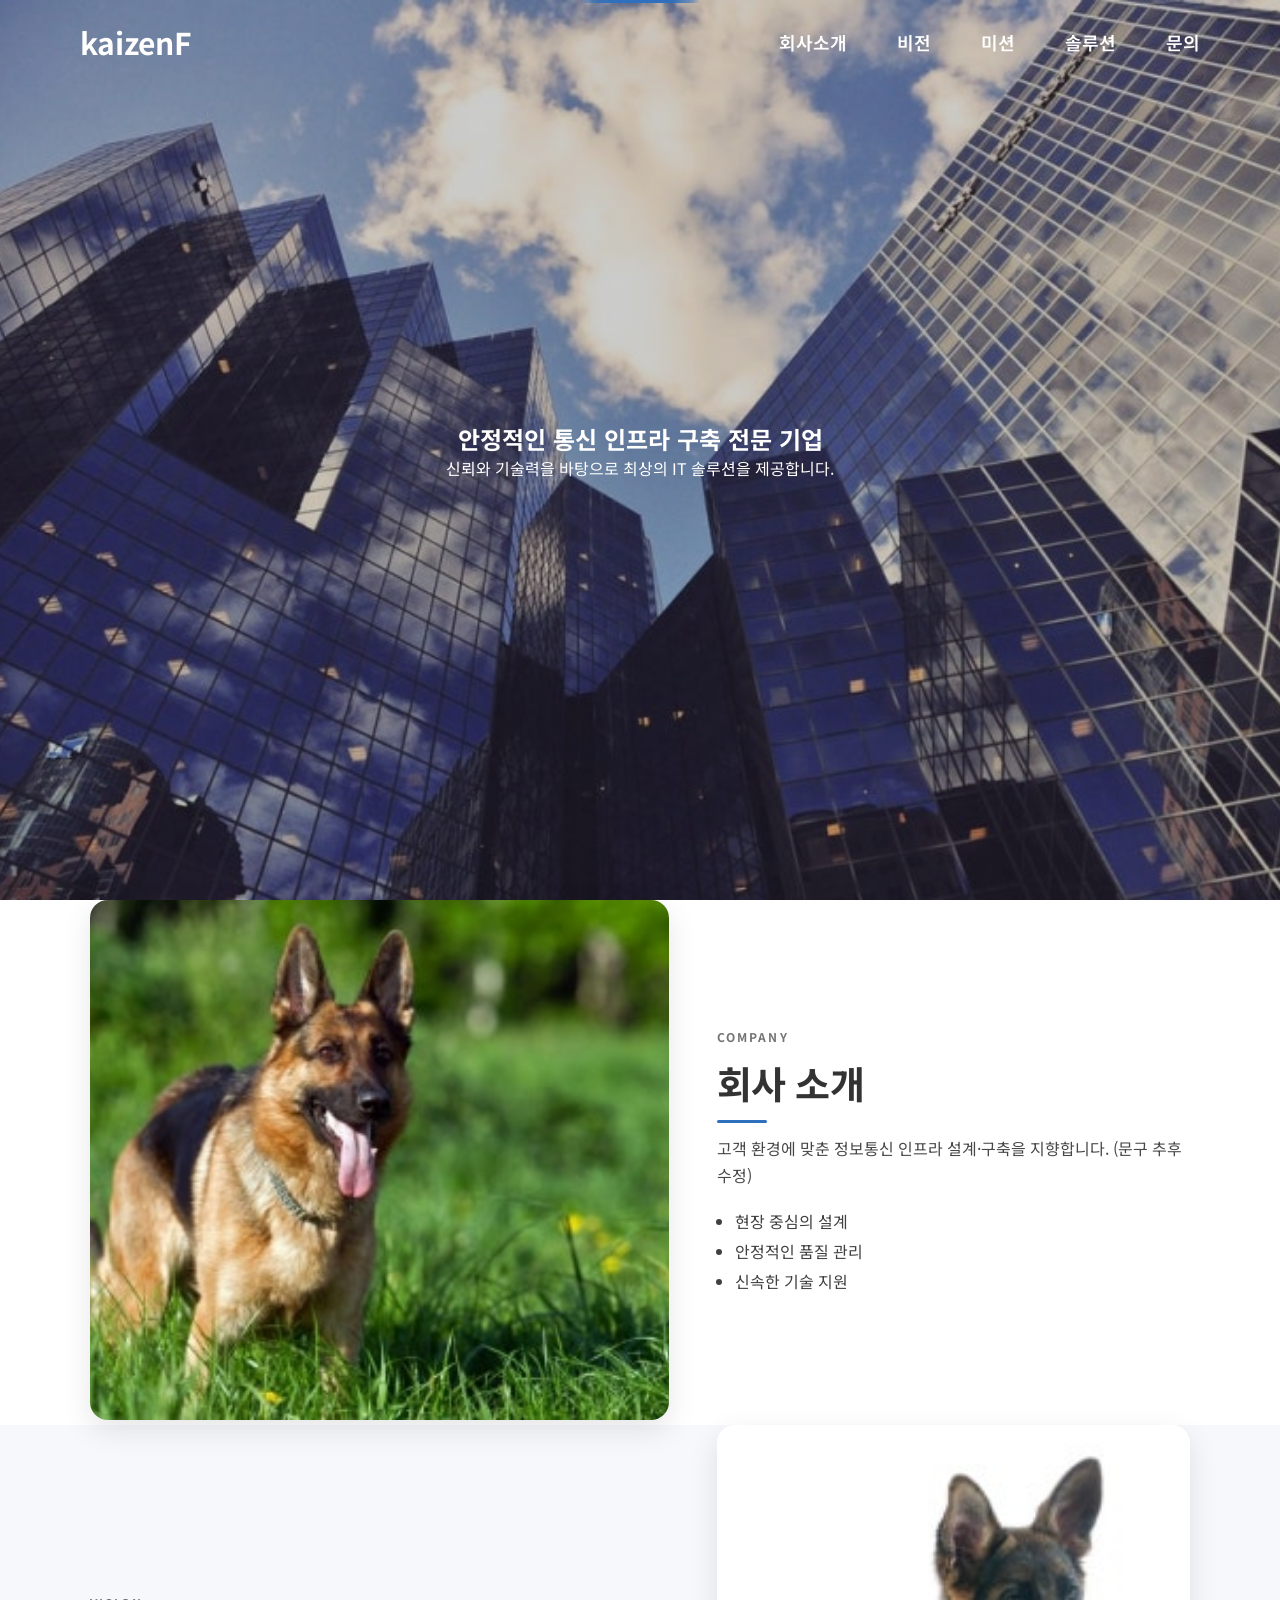
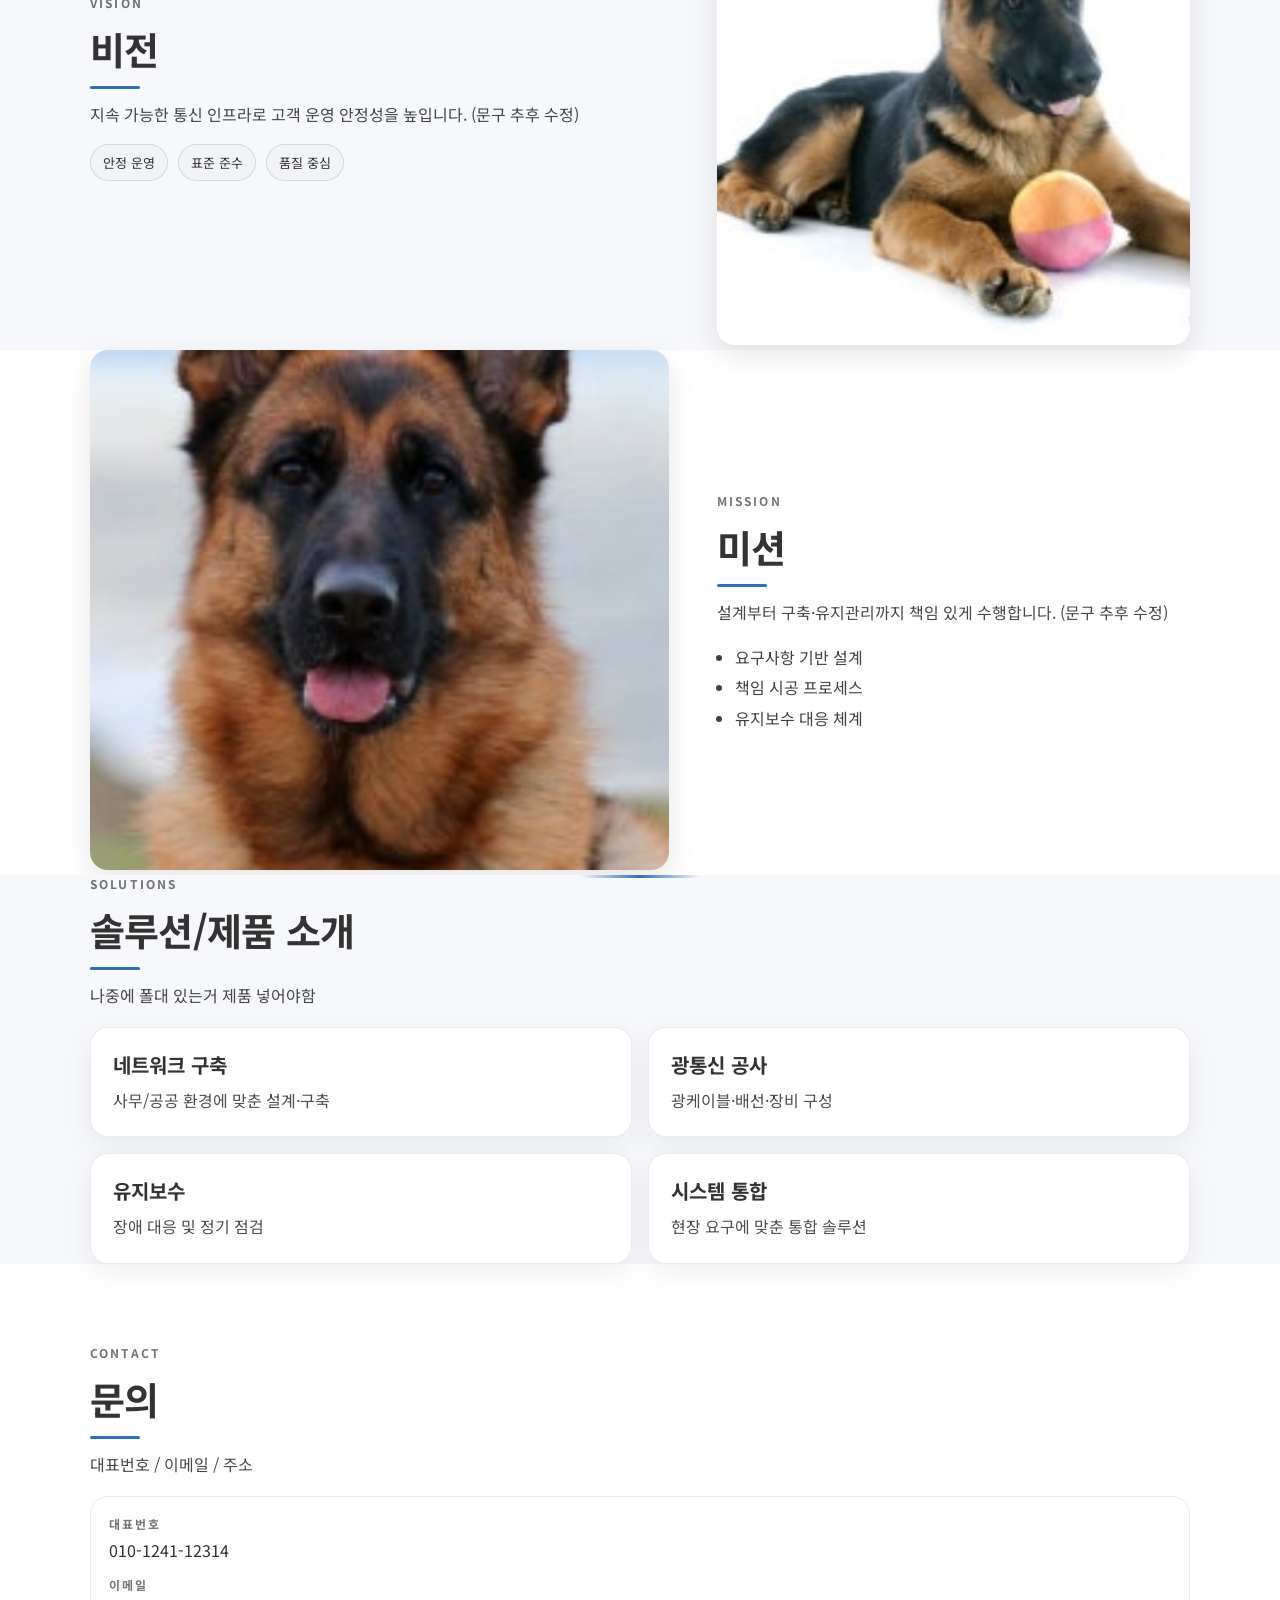
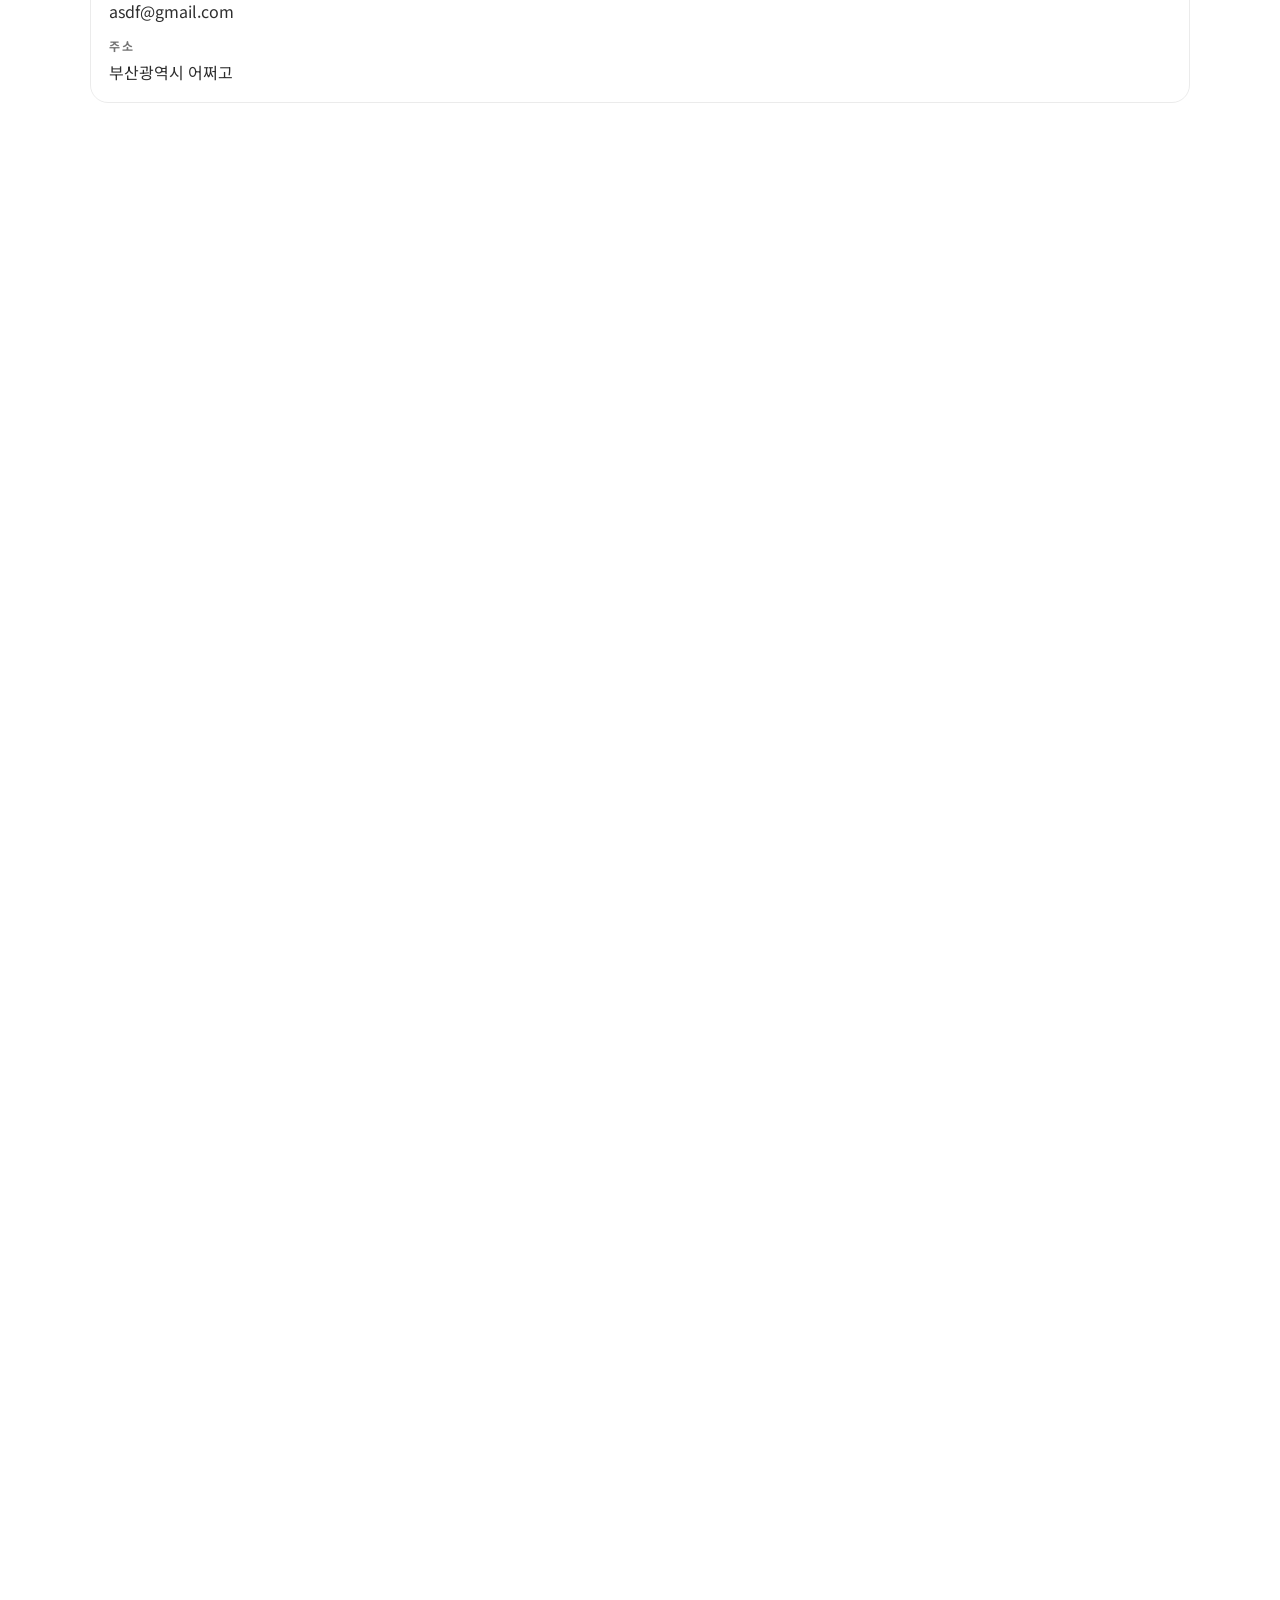
<file: Index.html>
<!DOCTYPE html>
<html lang="ko">
<head>
  <meta charset="UTF-8" />
  <meta name="viewport" content="width=device-width, initial-scale=1.0" />
  <title>Company_page</title>

  <link href="https://fonts.googleapis.com/css2?family=Noto+Sans+KR:wght@300;400;500;700&display=swap" rel="stylesheet">
  <link rel="stylesheet" href="/css/style.css" />
  <link rel="stylesheet" href="/css/responsive.css" />
</head>

<body>

<header>
  <div class="logo">kaizenF</div>

  <nav>
    <ul class="nav-menu">
      <li><a href="#about-1">회사소개</a></li>
      <li><a href="#about-2">비전</a></li>
      <li><a href="#about-3">미션</a></li>
      <li><a href="#products">솔루션</a></li>
      <li><a href="#contact">문의</a></li>
    </ul>

    <div class="hamburger" aria-label="메뉴 열기" role="button" tabindex="0">☰</div>
  </nav>
</header>

<!-- ✅ Dot Navigation -->
<div class="dot-nav">
  <span data-section="hero" class="active"></span>
  <span data-section="about-1"></span>
  <span data-section="about-2"></span>
  <span data-section="about-3"></span>
  <span data-section="products"></span>
  <span data-section="contact"></span>
</div>

<!-- ✅ HERO: 기존 .hero 디자인 유지 (banner.jpg 그대로) -->
<section class="hero" id="hero">
  <div class="hero-content">
    <h1>안정적인 통신 인프라 구축 전문 기업</h1>
    <p>신뢰와 기술력을 바탕으로 최상의 IT 솔루션을 제공합니다.</p>
  </div>
</section>

<!-- ✅ ABOUT 1 -->
<section class="about-section" id="about-1">
  <div class="about-wrap reveal">
    <div class="about-img">
      <img src="/images/a.jpg" alt="회사 소개 이미지"> <!-- 나중에 변경 -->
    </div>
    <div class="about-text">
      <p class="about-kicker">COMPANY</p>
      <h2>회사 소개</h2>
      <p class="about-desc">
        고객 환경에 맞춘 정보통신 인프라 설계·구축을 지향합니다. (문구 추후 수정)
      </p>
      <ul>
        <li>현장 중심의 설계</li>
        <li>안정적인 품질 관리</li>
        <li>신속한 기술 지원</li>
      </ul>
    </div>
  </div>
</section>

<!-- ✅ ABOUT 2 (좌우 반전) -->
<section class="about-section" id="about-2">
  <div class="about-wrap reverse reveal">
    <div class="about-img">
      <img src="/images/b.jpg" alt="비전 이미지"> <!-- 나중에 변경 -->
    </div>
    <div class="about-text">
      <p class="about-kicker">VISION</p>
      <h2>비전</h2>
      <p class="about-desc">
        지속 가능한 통신 인프라로 고객 운영 안정성을 높입니다. (문구 추후 수정)
      </p>
      <div class="about-chips">
        <span>안정 운영</span>
        <span>표준 준수</span>
        <span>품질 중심</span>
      </div>
    </div>
  </div>
</section>

<!-- ✅ ABOUT 3 -->
<section class="about-section" id="about-3">
  <div class="about-wrap reveal">
    <div class="about-img">
      <img src="/images/c.jpg" alt="미션 이미지"> <!-- 나중에 변경 -->
    </div>
    <div class="about-text">
      <p class="about-kicker">MISSION</p>
      <h2>미션</h2>
      <p class="about-desc">
        설계부터 구축·유지관리까지 책임 있게 수행합니다. (문구 추후 수정)
      </p>
      <ul>
        <li>요구사항 기반 설계</li>
        <li>책임 시공 프로세스</li>
        <li>유지보수 대응 체계</li>
      </ul>
    </div>
  </div>
</section>

<!-- ✅ PRODUCTS -->
<section class="products-section" id="products">
  <div class="products-wrap reveal">
    <p class="about-kicker">SOLUTIONS</p>
    <h2>솔루션/제품 소개</h2>
    <p class="about-desc">나중에 폴대 있는거 제품 넣어야함</p>

    <div class="product-grid">
      <article class="product-card">
        <h3>네트워크 구축</h3>
        <p>사무/공공 환경에 맞춘 설계·구축</p>
      </article>

      <article class="product-card">
        <h3>광통신 공사</h3>
        <p>광케이블·배선·장비 구성</p>
      </article>

      <article class="product-card">
        <h3>유지보수</h3>
        <p>장애 대응 및 정기 점검</p>
      </article>

      <article class="product-card">
        <h3>시스템 통합</h3>
        <p>현장 요구에 맞춘 통합 솔루션</p>
      </article>
    </div>
  </div>
</section>

<!-- ✅ CONTACT -->
<section class="contact-section" id="contact">
  <div class="contact-wrap reveal">
    <p class="about-kicker">CONTACT</p>
    <h2>문의</h2>
    <p class="about-desc">대표번호 / 이메일 / 주소</p>

    <div class="contact-box">
      <div>
        <div class="label">대표번호</div>
        <div class="value">010-1241-12314</div>
      </div>
      <div>
        <div class="label">이메일</div>
        <div class="value">asdf@gmail.com</div>
      </div>
      <div>
        <div class="label">주소</div>
        <div class="value">부산광역시 어쩌고</div>
      </div>
    </div>
  </div>
</section>

<script type="module" src="/js/script.js"></script>
</body>
</html>
</file>
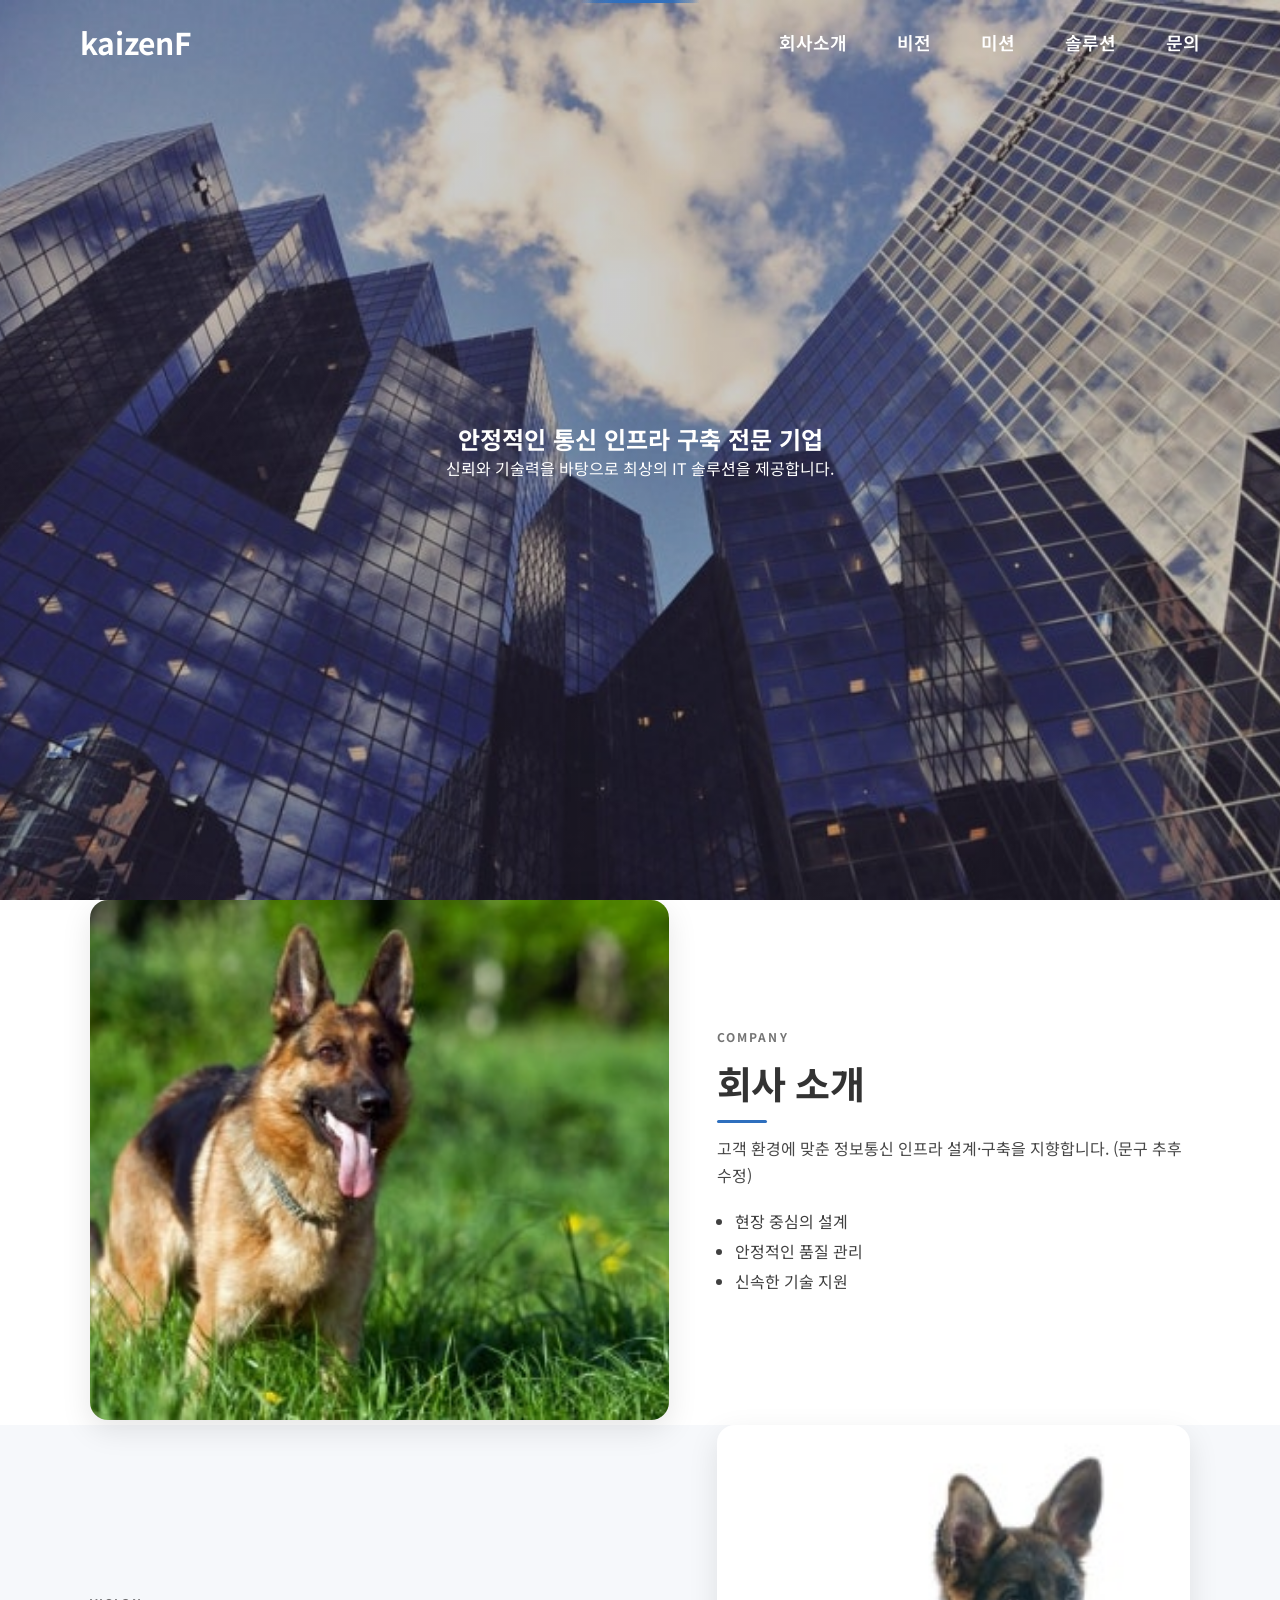
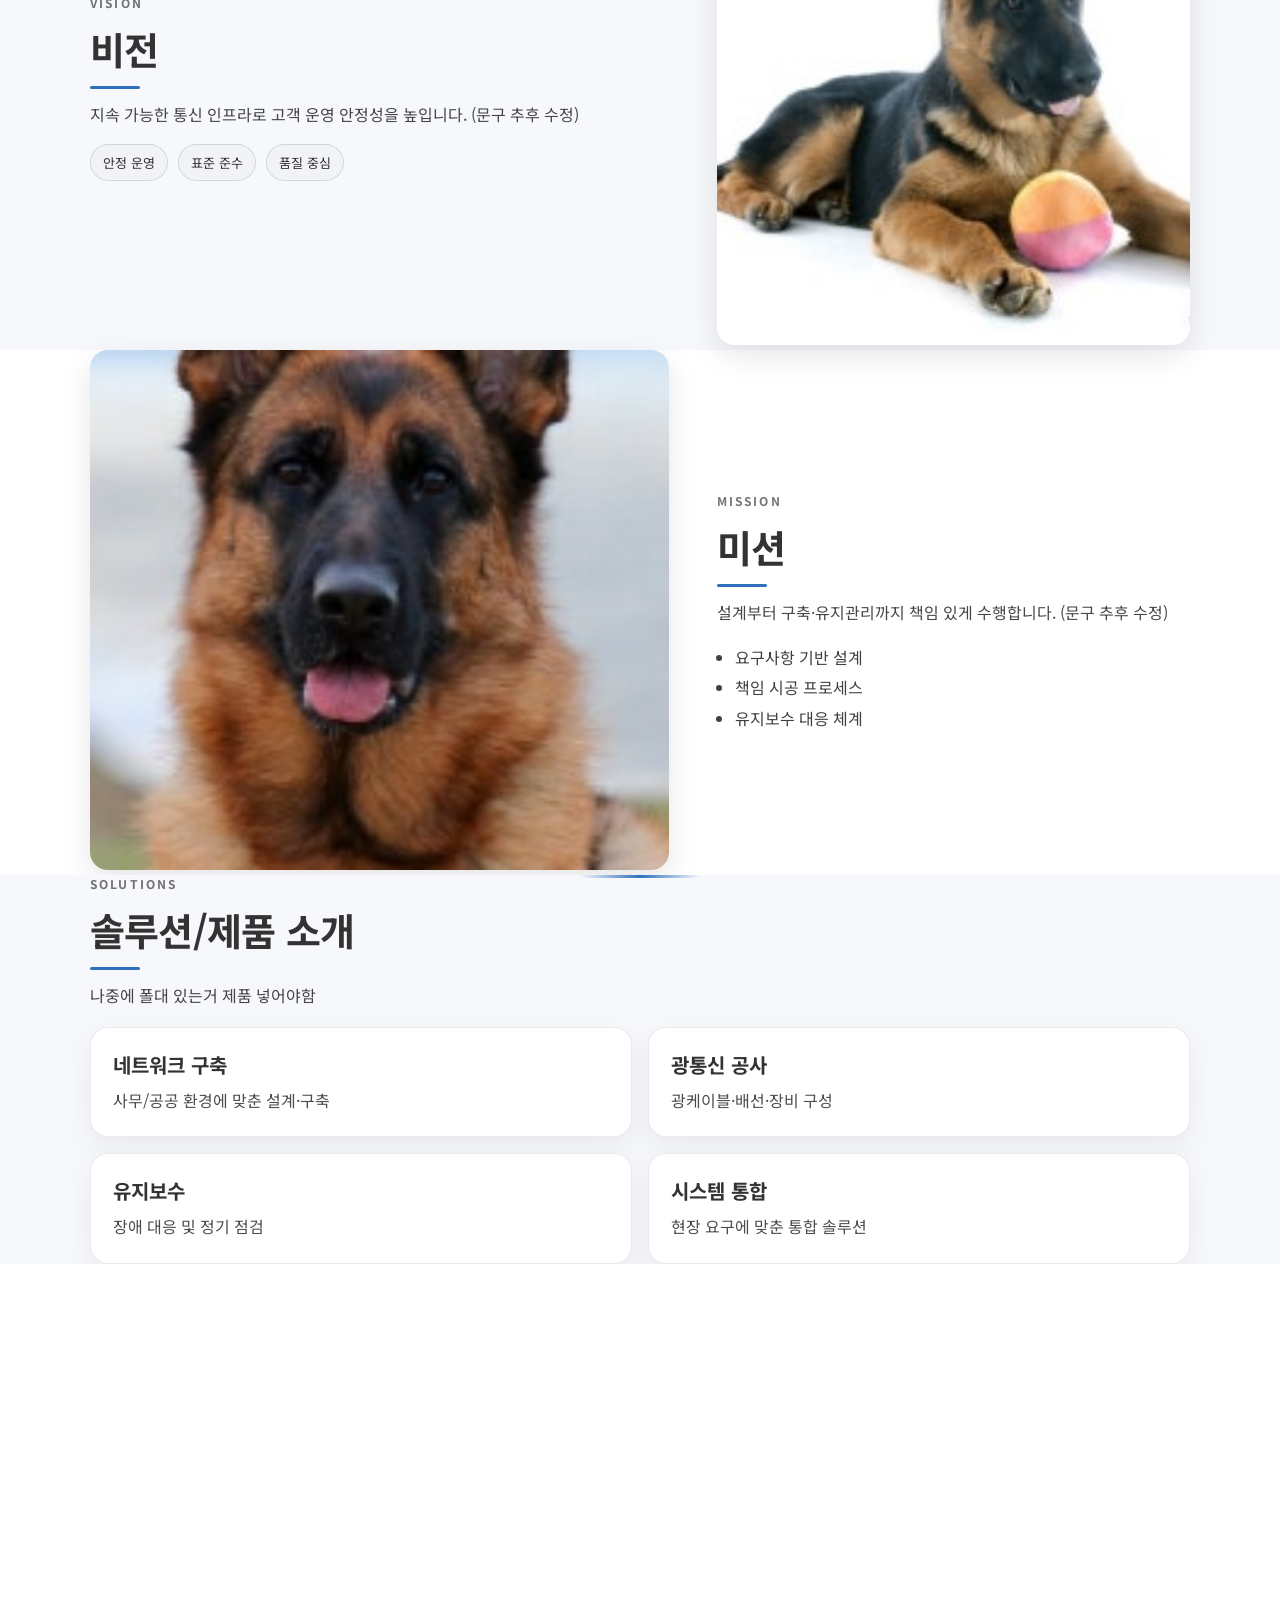
<file: index.html>
<!DOCTYPE html>
<html lang="ko">
<head>
  <meta charset="UTF-8" />
  <meta name="viewport" content="width=device-width, initial-scale=1.0, viewport-fit=cover" />
  <title>Company_page</title>

  <link href="https://fonts.googleapis.com/css2?family=Noto+Sans+KR:wght@300;400;500;700&display=swap" rel="stylesheet">
  <link rel="stylesheet" href="/css/style.css" />
</head>

<body>

<header>
  <a href="#hero" class="logo">kaizenF</a>

  <nav>
    <ul class="nav-menu">
      <li><a href="#about-1">회사소개</a></li>
      <li><a href="#about-2">비전</a></li>
      <li><a href="#about-3">미션</a></li>
      <li><a href="#products">솔루션</a></li>
      <li><a href="#" data-open-footer="true">문의</a></li>
    </ul>

    <div class="hamburger" aria-label="메뉴 열기" role="button" tabindex="0">☰</div>
  </nav>
</header>

<!-- ✅ Dot Navigation -->
<div class="dot-nav">
  <span data-section="hero" class="active"></span>
  <span data-section="about-1"></span>
  <span data-section="about-2"></span>
  <span data-section="about-3"></span>
  <span data-section="products"></span>
</div>

<!-- ✅ HERO: 기존 .hero 디자인 유지 (banner.jpg 그대로) -->
<section class="hero" id="hero">
  <div class="hero-content">
    <h1>안정적인 통신 인프라 구축 전문 기업</h1>
    <p>신뢰와 기술력을 바탕으로 최상의 IT 솔루션을 제공합니다.</p>
  </div>
</section>

<!-- ✅ ABOUT 1 -->
<section class="about-section" id="about-1">
  <div class="about-wrap reveal">
    <div class="about-img">
      <img src="/images/a.jpg" alt="회사 소개 이미지"> <!-- 나중에 변경 -->
    </div>
    <div class="about-text">
      <p class="about-kicker">COMPANY</p>
      <h2>회사 소개</h2>
      <p class="about-desc">
        고객 환경에 맞춘 정보통신 인프라 설계·구축을 지향합니다. (문구 추후 수정)
      </p>
      <ul>
        <li>현장 중심의 설계</li>
        <li>안정적인 품질 관리</li>
        <li>신속한 기술 지원</li>
      </ul>
    </div>
  </div>
</section>

<!-- ✅ ABOUT 2 (좌우 반전) -->
<section class="about-section" id="about-2">
  <div class="about-wrap reverse reveal">
    <div class="about-img">
      <img src="/images/b.jpg" alt="비전 이미지"> <!-- 나중에 변경 -->
    </div>
    <div class="about-text">
      <p class="about-kicker">VISION</p>
      <h2>비전</h2>
      <p class="about-desc">
        지속 가능한 통신 인프라로 고객 운영 안정성을 높입니다. (문구 추후 수정)
      </p>
      <div class="about-chips">
        <span>안정 운영</span>
        <span>표준 준수</span>
        <span>품질 중심</span>
      </div>
    </div>
  </div>
</section>

<!-- ✅ ABOUT 3 -->
<section class="about-section" id="about-3">
  <div class="about-wrap reveal">
    <div class="about-img">
      <img src="/images/c.jpg" alt="미션 이미지"> <!-- 나중에 변경 -->
    </div>
    <div class="about-text">
      <p class="about-kicker">MISSION</p>
      <h2>미션</h2>
      <p class="about-desc">
        설계부터 구축·유지관리까지 책임 있게 수행합니다. (문구 추후 수정)
      </p>
      <ul>
        <li>요구사항 기반 설계</li>
        <li>책임 시공 프로세스</li>
        <li>유지보수 대응 체계</li>
      </ul>
    </div>
  </div>
</section>

<!-- ✅ PRODUCTS -->
<section class="products-section" id="products">
  <div class="products-wrap reveal">
    <p class="about-kicker">SOLUTIONS</p>
    <h2>솔루션/제품 소개</h2>
    <p class="about-desc">나중에 폴대 있는거 제품 넣어야함</p>

    <div class="product-grid">
      <article class="product-card">
        <h3>네트워크 구축</h3>
        <p>사무/공공 환경에 맞춘 설계·구축</p>
      </article>

      <article class="product-card">
        <h3>광통신 공사</h3>
        <p>광케이블·배선·장비 구성</p>
      </article>

      <article class="product-card">
        <h3>유지보수</h3>
        <p>장애 대응 및 정기 점검</p>
      </article>

      <article class="product-card">
        <h3>시스템 통합</h3>
        <p>현장 요구에 맞춘 통합 솔루션</p>
      </article>
    </div>
  </div>
</section>

<!-- ✅ CONTACT -->
<!-- ✅ Footer Peek (products에서 아래로 스크롤하면 밑에서 살짝 올라오는 사업자 정보) -->
<div class="footer-peek" id="footerPeek" aria-hidden="true">
  <div class="peek-inner">
    <div class="peek-wrap">
      <div>
        <div class="company">주식회사 kaizenF</div>
        <div class="biz">
          사업자등록번호: 000-00-00000 | 대표: 홍길동<br/>
          주소: (00000) 부산광역시 ○○구 ○○로 00<br/>
          이메일: contact@kaizenf.com | 대표번호: 0000-0000
        </div>
      </div>
      <div class="links">
        <a href="#" class="footer-link">서비스</a>
        <a href="#" class="footer-link">자료실</a>
        <a href="#" class="footer-link">개인정보 처리방침</a>
      </div>
    </div>
  </div>
</div>


<script type="module" src="/js/app.js"></script>
</body>
</html>
</file>
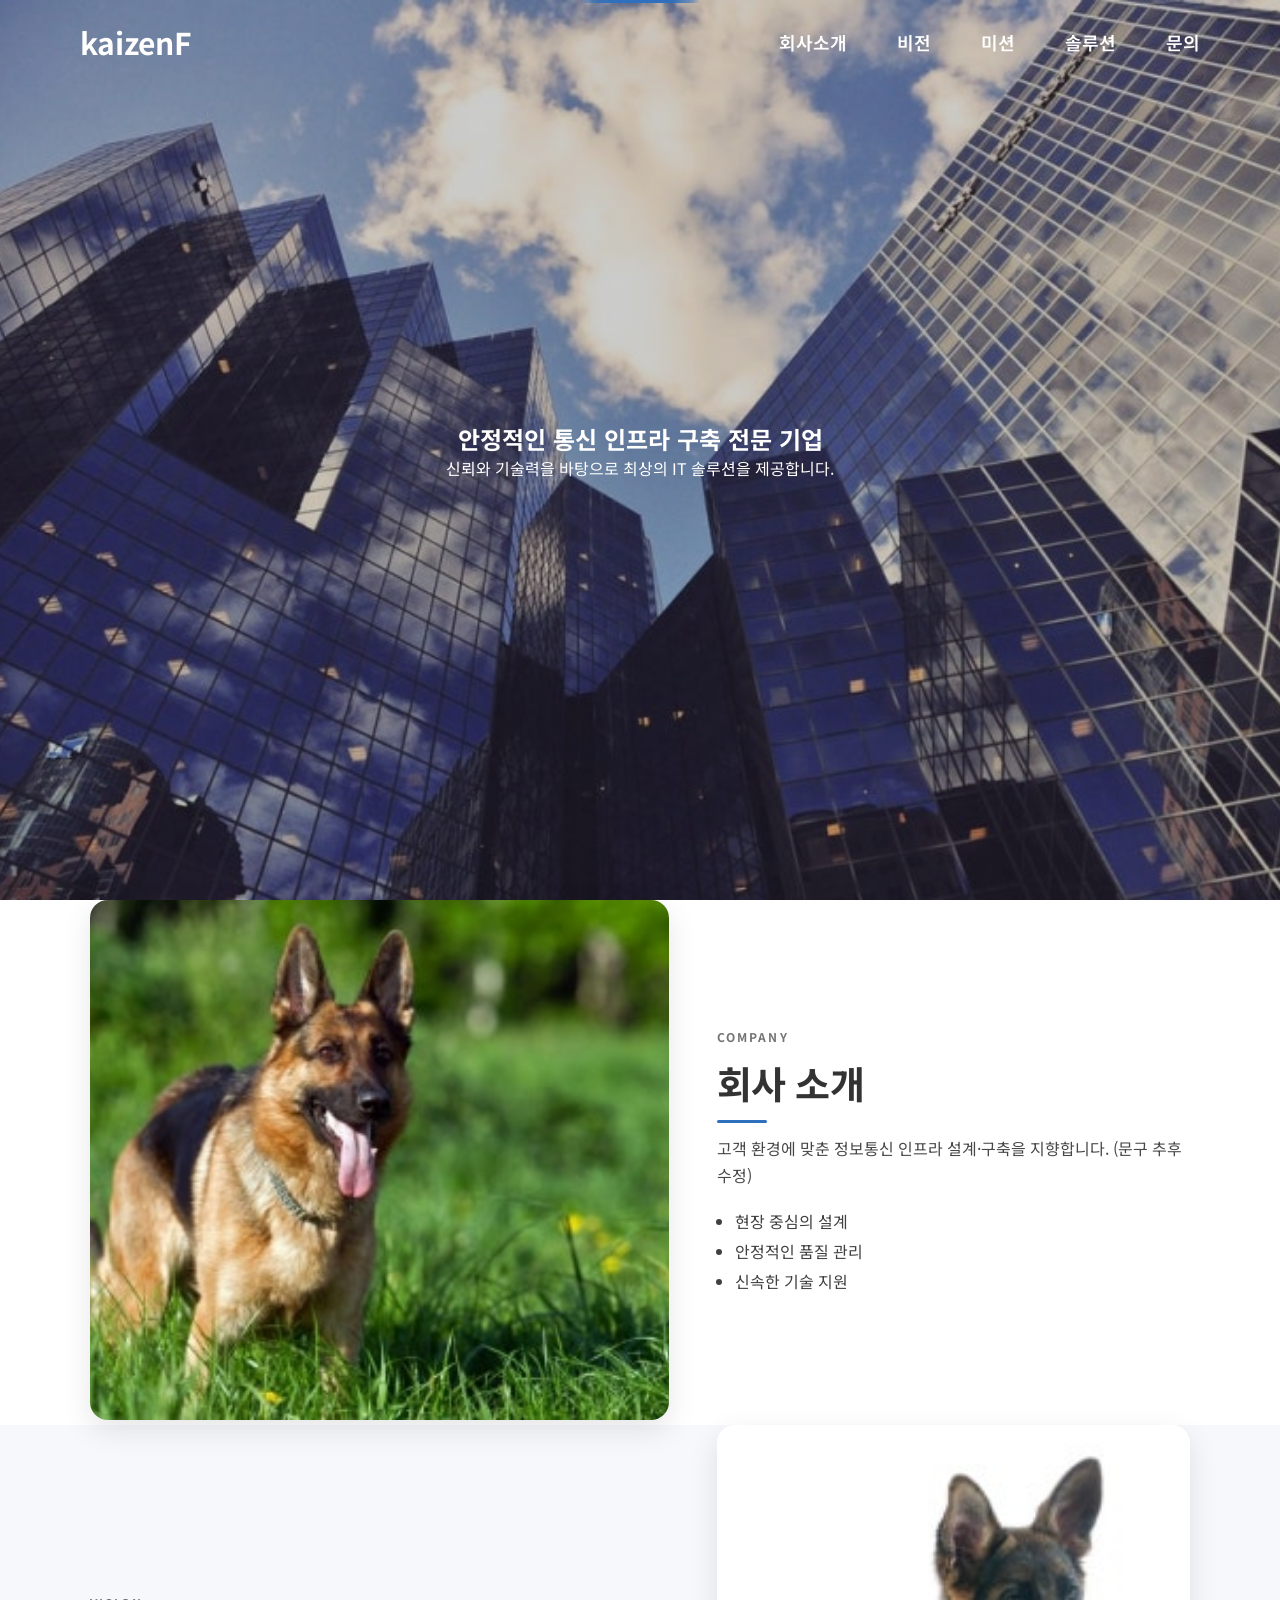
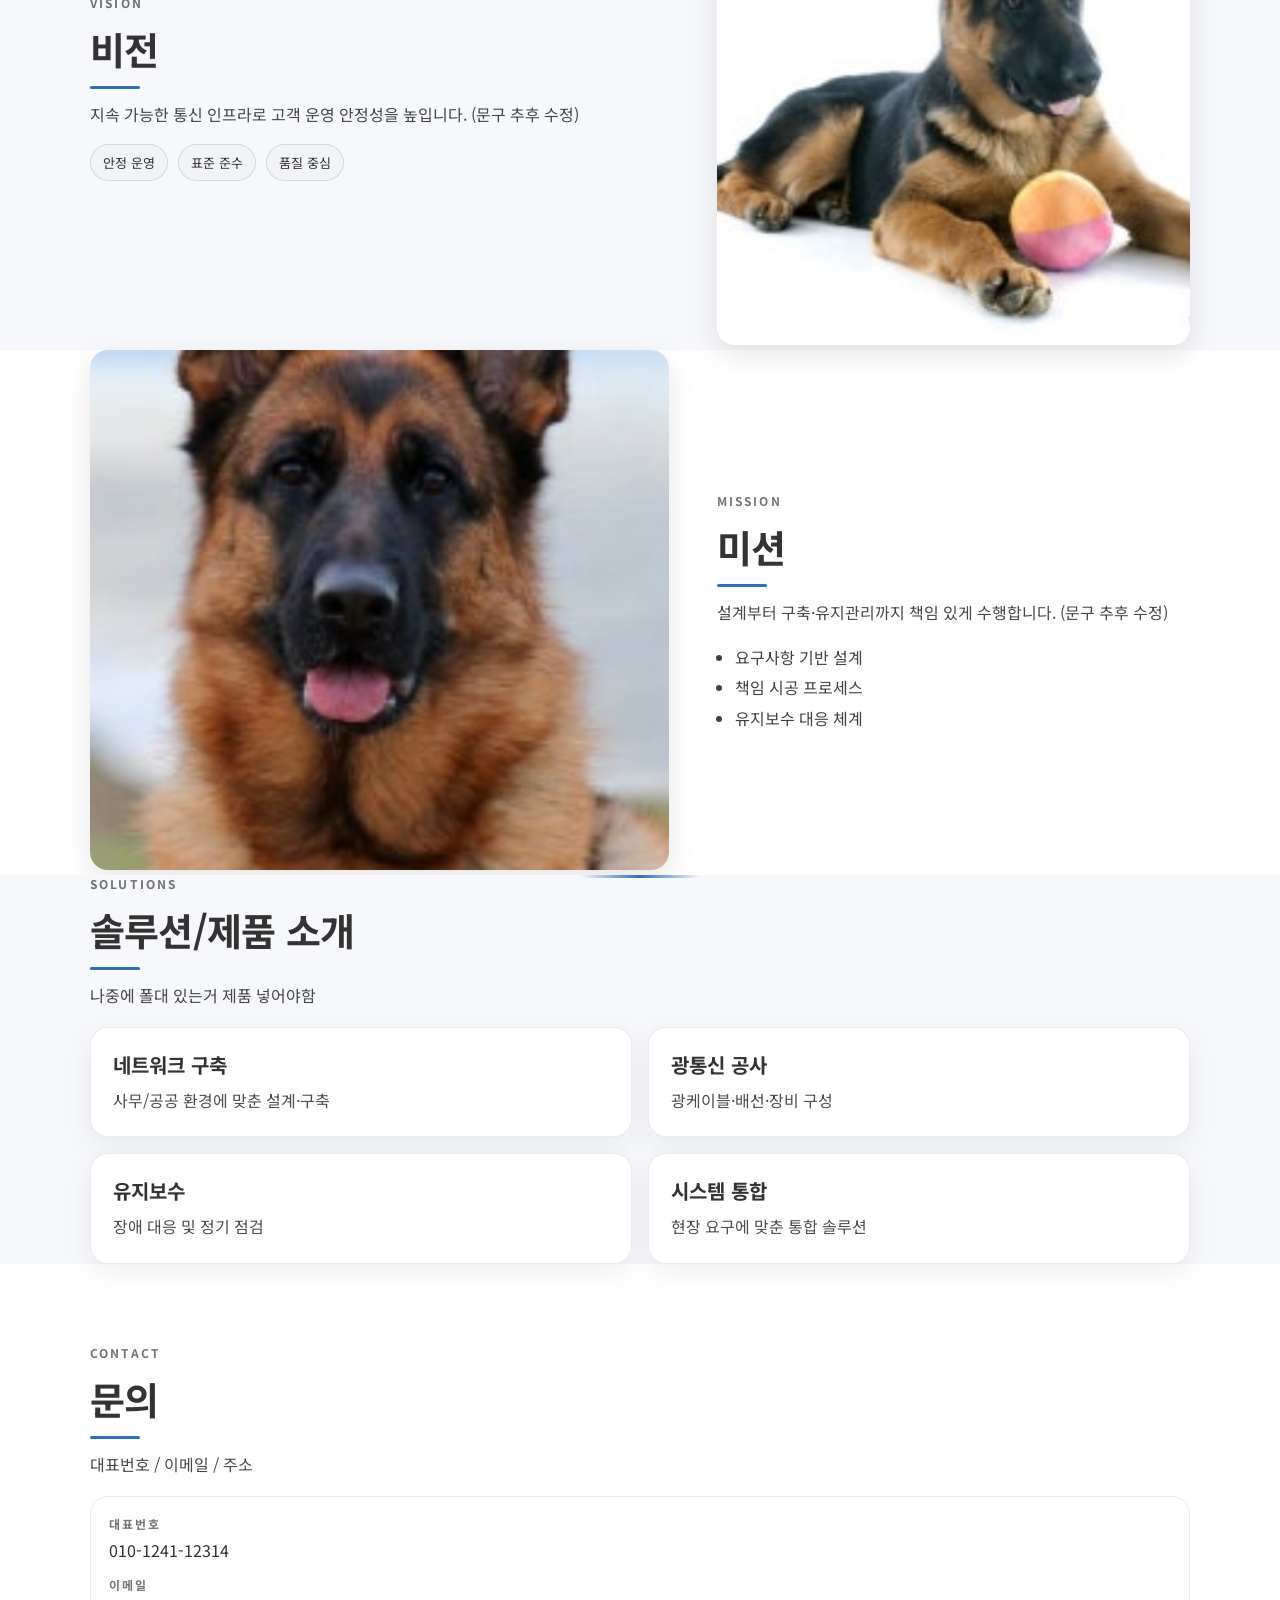
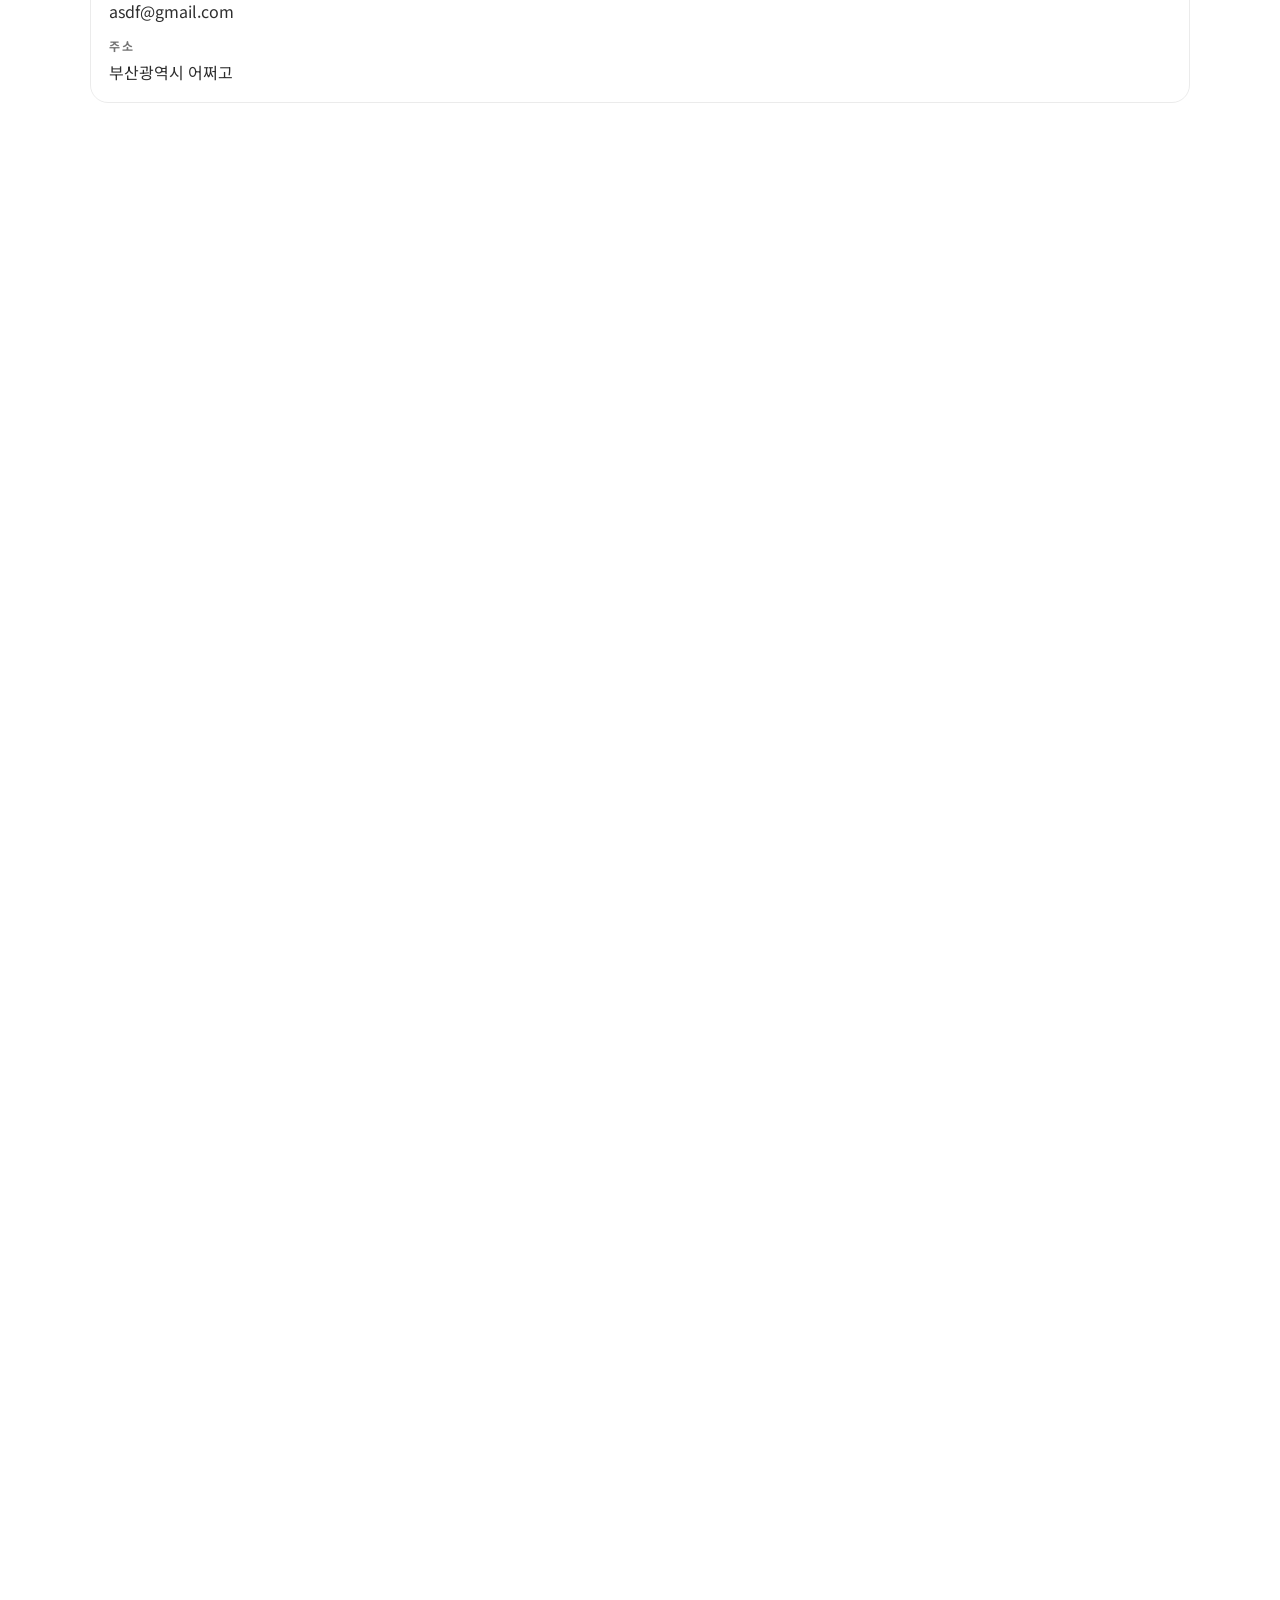
<file: Pages/Index.html>
<!DOCTYPE html>
<html lang="ko">
<head>
  <meta charset="UTF-8" />
  <meta name="viewport" content="width=device-width, initial-scale=1.0" />
  <title>Company_page</title>

  <link href="https://fonts.googleapis.com/css2?family=Noto+Sans+KR:wght@300;400;500;700&display=swap" rel="stylesheet">
  <link rel="stylesheet" href="../css/style.css" />
  <link rel="stylesheet" href="../css/responsive.css" />
</head>

<body>

<header>
  <div class="logo">kaizenF</div>

  <nav>
    <ul class="nav-menu">
      <li><a href="#about-1">회사소개</a></li>
      <li><a href="#about-2">비전</a></li>
      <li><a href="#about-3">미션</a></li>
      <li><a href="#products">솔루션</a></li>
      <li><a href="#contact">문의</a></li>
    </ul>

    <div class="hamburger" aria-label="메뉴 열기" role="button" tabindex="0">☰</div>
  </nav>
</header>

<!-- ✅ Dot Navigation -->
<div class="dot-nav">
  <span data-section="hero" class="active"></span>
  <span data-section="about-1"></span>
  <span data-section="about-2"></span>
  <span data-section="about-3"></span>
  <span data-section="products"></span>
  <span data-section="contact"></span>
</div>

<!-- ✅ HERO: 기존 .hero 디자인 유지 (banner.jpg 그대로) -->
<section class="hero" id="hero">
  <div class="hero-content">
    <h1>안정적인 통신 인프라 구축 전문 기업</h1>
    <p>신뢰와 기술력을 바탕으로 최상의 IT 솔루션을 제공합니다.</p>
  </div>
</section>

<!-- ✅ ABOUT 1 -->
<section class="about-section" id="about-1">
  <div class="about-wrap reveal">
    <div class="about-img">
      <img src="../images/a.jpg" alt="회사 소개 이미지"> <!-- 나중에 변경 -->
    </div>
    <div class="about-text">
      <p class="about-kicker">COMPANY</p>
      <h2>회사 소개</h2>
      <p class="about-desc">
        고객 환경에 맞춘 정보통신 인프라 설계·구축을 지향합니다. (문구 추후 수정)
      </p>
      <ul>
        <li>현장 중심의 설계</li>
        <li>안정적인 품질 관리</li>
        <li>신속한 기술 지원</li>
      </ul>
    </div>
  </div>
</section>

<!-- ✅ ABOUT 2 (좌우 반전) -->
<section class="about-section" id="about-2">
  <div class="about-wrap reverse reveal">
    <div class="about-img">
      <img src="../images/b.jpg" alt="비전 이미지"> <!-- 나중에 변경 -->
    </div>
    <div class="about-text">
      <p class="about-kicker">VISION</p>
      <h2>비전</h2>
      <p class="about-desc">
        지속 가능한 통신 인프라로 고객 운영 안정성을 높입니다. (문구 추후 수정)
      </p>
      <div class="about-chips">
        <span>안정 운영</span>
        <span>표준 준수</span>
        <span>품질 중심</span>
      </div>
    </div>
  </div>
</section>

<!-- ✅ ABOUT 3 -->
<section class="about-section" id="about-3">
  <div class="about-wrap reveal">
    <div class="about-img">
      <img src="../images/c.jpg" alt="미션 이미지"> <!-- 나중에 변경 -->
    </div>
    <div class="about-text">
      <p class="about-kicker">MISSION</p>
      <h2>미션</h2>
      <p class="about-desc">
        설계부터 구축·유지관리까지 책임 있게 수행합니다. (문구 추후 수정)
      </p>
      <ul>
        <li>요구사항 기반 설계</li>
        <li>책임 시공 프로세스</li>
        <li>유지보수 대응 체계</li>
      </ul>
    </div>
  </div>
</section>

<!-- ✅ PRODUCTS -->
<section class="products-section" id="products">
  <div class="products-wrap reveal">
    <p class="about-kicker">SOLUTIONS</p>
    <h2>솔루션/제품 소개</h2>
    <p class="about-desc">나중에 폴대 있는거 제품 넣어야함</p>

    <div class="product-grid">
      <article class="product-card">
        <h3>네트워크 구축</h3>
        <p>사무/공공 환경에 맞춘 설계·구축</p>
      </article>

      <article class="product-card">
        <h3>광통신 공사</h3>
        <p>광케이블·배선·장비 구성</p>
      </article>

      <article class="product-card">
        <h3>유지보수</h3>
        <p>장애 대응 및 정기 점검</p>
      </article>

      <article class="product-card">
        <h3>시스템 통합</h3>
        <p>현장 요구에 맞춘 통합 솔루션</p>
      </article>
    </div>
  </div>
</section>

<!-- ✅ CONTACT -->
<section class="contact-section" id="contact">
  <div class="contact-wrap reveal">
    <p class="about-kicker">CONTACT</p>
    <h2>문의</h2>
    <p class="about-desc">대표번호 / 이메일 / 주소</p>

    <div class="contact-box">
      <div>
        <div class="label">대표번호</div>
        <div class="value">010-1241-12314</div>
      </div>
      <div>
        <div class="label">이메일</div>
        <div class="value">asdf@gmail.com</div>
      </div>
      <div>
        <div class="label">주소</div>
        <div class="value">부산광역시 어쩌고</div>
      </div>
    </div>
  </div>
</section>

<script type="module" src="../js/script.js"></script>
</body>
</html>
</file>
<file: css/style.css>
@import url("./base.css");
@import url("./snap.css");
@import url("./header.css");
@import url("./hero.css");
@import url("./sections.css");
@import url("./components.css");
@import url("./dotnav.css");
@import url("./footerPeek.css");
@import url("./responsive.css");



/* Contact trigger section (override full-screen section rules) */
#contact.contact-section{
  min-height:220px !important;
  height:auto !important;
  padding:80px 0 !important;
}
</file>
<file: css/responsive.css>
/* 태블릿 이하 */
@media (max-width: 768px) {

  /* ✅ 모바일 터치 스크롤: base.css의 overflow:hidden을 덮어씀 */
  html, body {
    height: auto;
    overflow-y: auto;
    -webkit-overflow-scrolling: touch;
  }

  /* ✅ 헤더: 모바일에서 과한 여백 줄이기 */
  header{
    padding: calc(12px + env(safe-area-inset-top)) 16px 12px;
  }

  .logo{
    font-size: 22px;
  }

  .hamburger{
    display: block;
    font-size: 24px;
    transition: 0.25s ease;
    transform-origin: center;
  }

  .hamburger.active{
    transform: rotate(90deg) scale(1.05);
  }

  /* ✅ 모바일 메뉴 */
  .nav-menu {
    position: absolute;
    top: calc(56px + env(safe-area-inset-top));      /* header 높이 + safe area */
    right: 16px;
    width: 220px;

    background: rgba(255, 255, 255, 0.95);
    backdrop-filter: blur(10px);
    -webkit-backdrop-filter: blur(10px);

    flex-direction: column;
    padding: 20px;

    border-radius: 14px;
    box-shadow: 0 8px 25px rgba(0,0,0,0.12);

    display: flex;
    opacity: 0;
    transform: translateY(-10px);
    pointer-events: none;
    transition: 0.25s ease;
  }

  .nav-menu.active {
    opacity: 1;
    transform: translateY(0);
    pointer-events: auto;
  }

  .nav-menu a {
    color: #333 !important;
    padding: 10px 0;
  }

  .nav-menu a:not(:last-child) {
    border-bottom: 1px solid #f0f0f0;
  }

  /* ✅ 텍스트 크기 */
  .hero-content h1 { font-size: 30px; }
  .hero-content p  { font-size: 16px; }

  /* ✅ 브라우저 UI(주소창/하단바)로 인한 높이 출렁임 방지
     - JS가 --lvh(최대 높이) / --dvh(현재 높이) 세팅
     - 레이아웃은 --lvh 기준으로 유지 → 브라우저 UI가 위에 '덮히는' 느낌 */
  .hero {
    background-position: center top;
    min-height: calc(var(--lvh, 1vh) * 100);
    height: auto;
  }

  section {
    min-height: calc(var(--lvh, 1vh) * 100);
    height: auto;
  }
/* iOS에서 더 안정적으로(선택) */
  /* .hero, section { min-height: -webkit-fill-available; } */
}

/* 900px 이하(태블릿~작은 노트북) */
@media (max-width: 900px) {
  .about-wrap {
    grid-template-columns: 1fr;
    gap: 22px;
  }

  .about-wrap.reverse .about-img,
  .about-wrap.reverse .about-text {
    order: initial;
  }

  .about-img img { height: 320px; }

  .about-text h2,
  .products-wrap h2,
  .contact-wrap h2 {
    font-size: 30px;
  }

  .product-grid { grid-template-columns: 1fr; }
}



/* Contact trigger section (override full-screen section rules) */
#contact.contact-section{
  min-height:220px !important;
  height:auto !important;
  padding:80px 0 !important;
}
</file>
